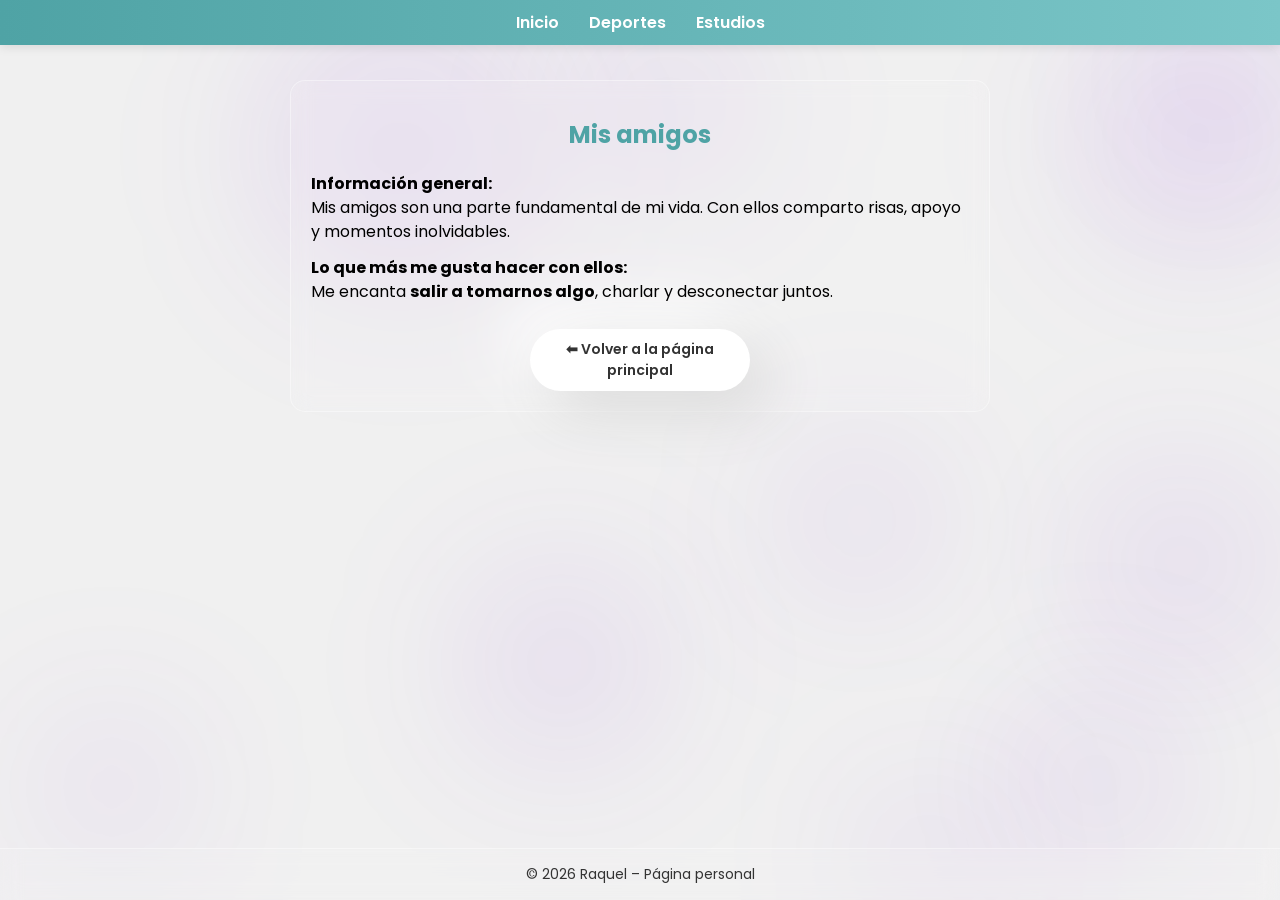
<file: amigos/index.html>
<!DOCTYPE html>
<html lang="es">
<head>
<meta charset="UTF-8">
<title>Amigos</title>

<link href="https://fonts.googleapis.com/css2?family=Poppins:wght@300;400;600&display=swap" rel="stylesheet">
<link rel="stylesheet" href="styles.css">

</head>

<body class="info-page">

<nav>
    <ul>
        <li><a href="../index.html">Inicio</a></li>
        <li><a href="../deportes/index.html">Deportes</a></li>
        <li><a href="../estudios/index.html">Estudios</a></li>
    </ul>
</nav>

<div class="container">
    <h1>Mis amigos</h1>

    <p><strong>Información general:</strong><br>
    Mis amigos son una parte fundamental de mi vida. Con ellos comparto risas, apoyo y momentos inolvidables.</p>

    <p><strong>Lo que más me gusta hacer con ellos:</strong><br>
    Me encanta <strong>salir a tomarnos algo</strong>, charlar y desconectar juntos.</p>

    <a href="../index.html" class="boton-volver">⬅ Volver a la página principal</a>
</div>

<footer>
    © 2026 Raquel – Página personal
</footer>

<script src="../script.js"></script>

</body>
</html>
</file>
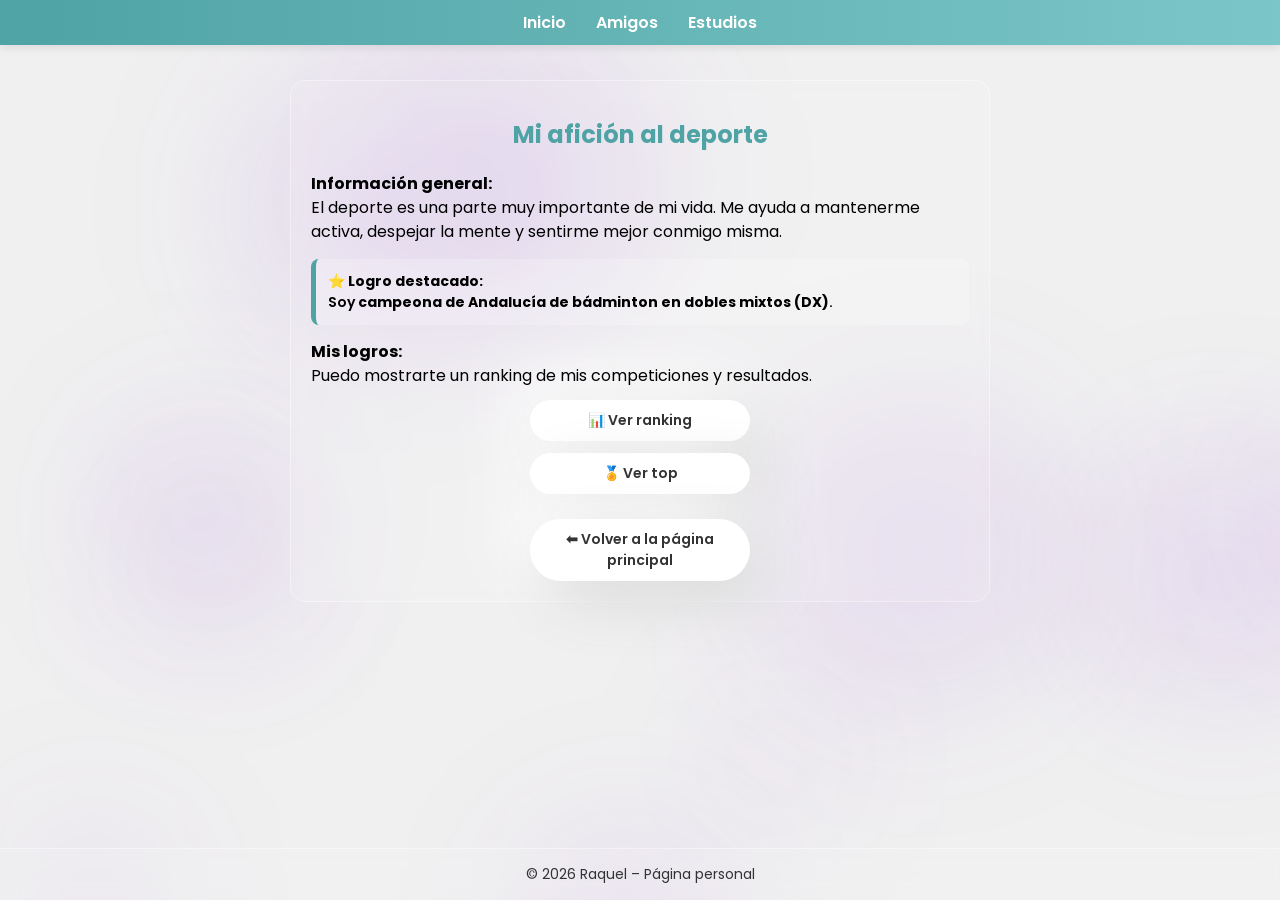
<file: deportes/index.html>
<!DOCTYPE html>
<html lang="es">
<head>
<meta charset="UTF-8">
<title>Deporte</title>

<link href="https://fonts.googleapis.com/css2?family=Poppins:wght@300;400;600&display=swap" rel="stylesheet">
<link rel="stylesheet" href="styles.css">

</head>

<body class="info-page">

<nav>
    <ul>
        <li><a href="../index.html">Inicio</a></li>
        <li><a href="../amigos/index.html">Amigos</a></li>
        <li><a href="../estudios/index.html">Estudios</a></li>
    </ul>
</nav>

<div class="container">
    <h1>Mi afición al deporte</h1>

    <p><strong>Información general:</strong><br>
    El deporte es una parte muy importante de mi vida. Me ayuda a mantenerme activa, despejar la mente y sentirme mejor conmigo misma.</p>

    <div class="highlight">
        ⭐ <strong>Logro destacado:</strong><br>
        Soy <strong>campeona de Andalucía de bádminton en dobles mixtos (DX)</strong>.
    </div>

    <p><strong>Mis logros:</strong><br>
    Puedo mostrarte un ranking de mis competiciones y resultados.</p>

    <a href="ranking/index.html" class="boton-info">📊 Ver ranking</a>
    <a href="top/index.html" class="boton-info">🏅 Ver top</a>
    <a href="../index.html" class="boton-volver">⬅ Volver a la página principal</a>
</div>

<footer>
    © 2026 Raquel – Página personal
</footer>
<script src="../script.js"></script>
</body>
</html>
</file>
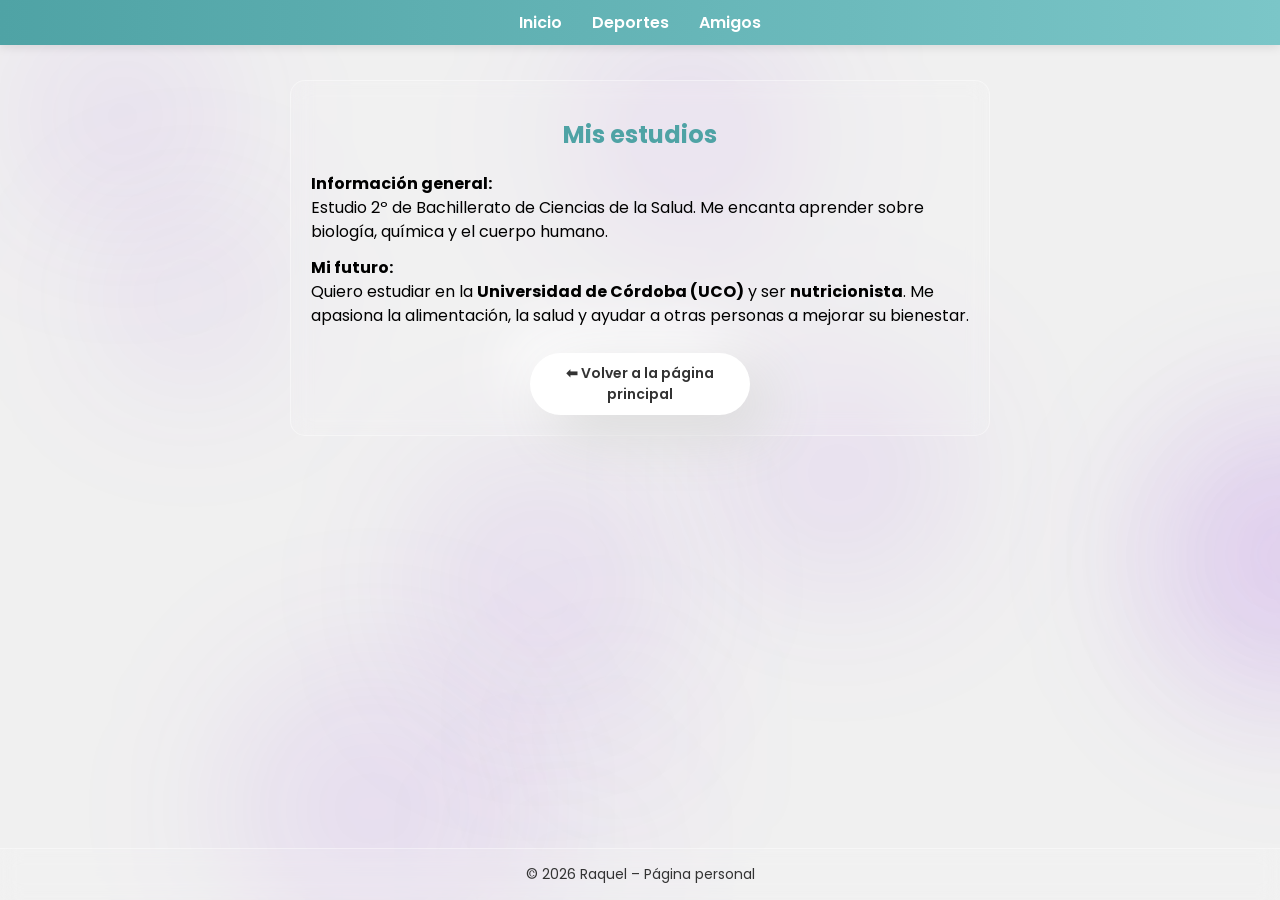
<file: estudios/index.html>
<!DOCTYPE html>
<html lang="es">
<head>
<meta charset="UTF-8">
<title>Estudios</title>

<link href="https://fonts.googleapis.com/css2?family=Poppins:wght@300;400;600&display=swap" rel="stylesheet">
<link rel="stylesheet" href="styles.css">

</head>

<body class="info-page">

<nav>
    <ul>
        <li><a href="../index.html">Inicio</a></li>
        <li><a href="../deportes/index.html">Deportes</a></li>
        <li><a href="../amigos/index.html">Amigos</a></li>
    </ul>
</nav>

<div class="container">
    <h1>Mis estudios</h1>

    <p><strong>Información general:</strong><br>
    Estudio 2º de Bachillerato de Ciencias de la Salud. Me encanta aprender sobre biología, química y el cuerpo humano.</p>

    <p><strong>Mi futuro:</strong><br>
    Quiero estudiar en la <strong>Universidad de Córdoba (UCO)</strong> y ser <strong>nutricionista</strong>.  
    Me apasiona la alimentación, la salud y ayudar a otras personas a mejorar su bienestar.</p>

    <a href="../index.html" class="boton-volver">⬅ Volver a la página principal</a>
</div>

<footer>
    © 2026 Raquel – Página personal
</footer>

<script src="../script.js"></script>

</body>
</html>
</file>
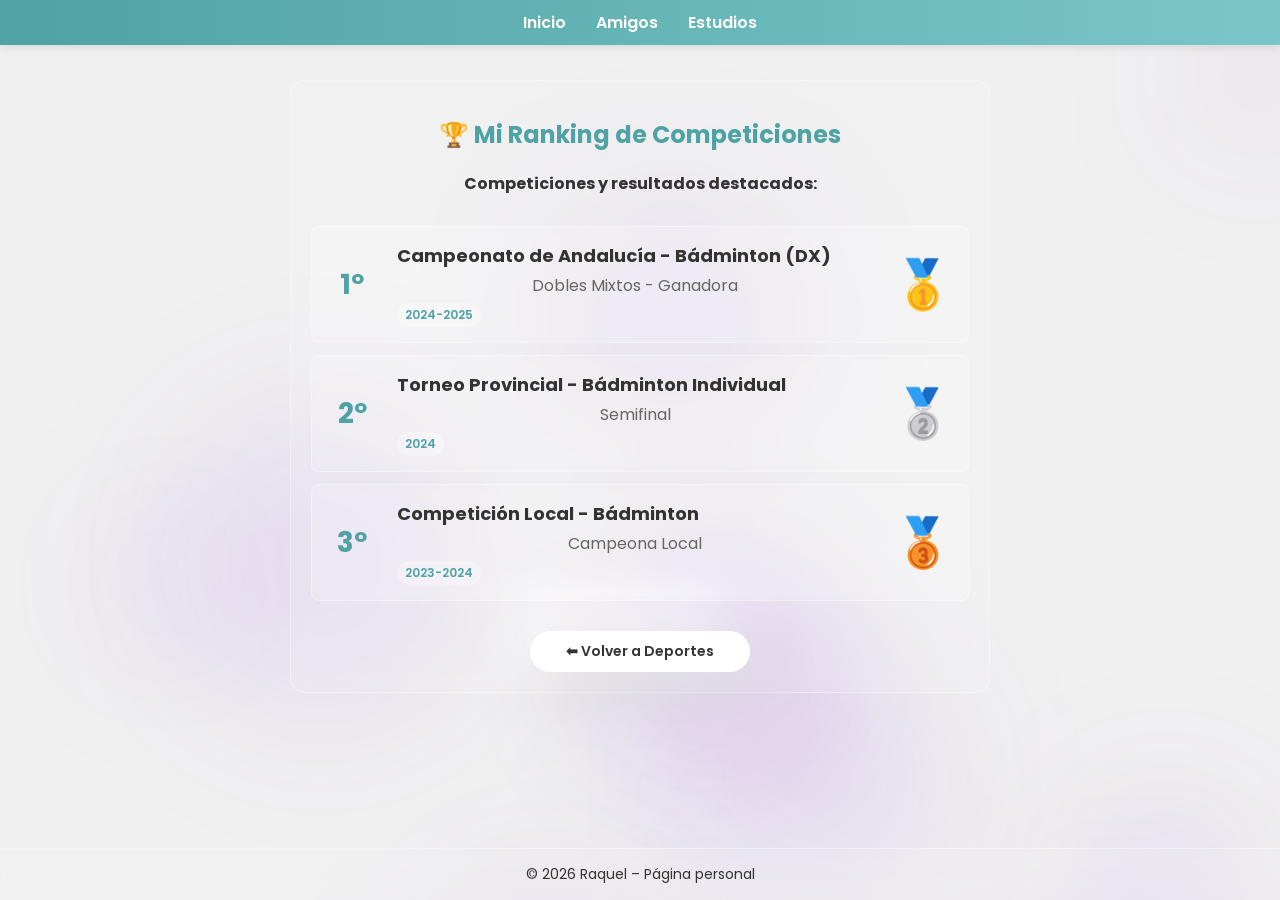
<file: deportes/ranking/index.html>
<!DOCTYPE html>
<html lang="es">
<head>
<meta charset="UTF-8">
<title>Ranking - Mis Competiciones</title>

<link href="https://fonts.googleapis.com/css2?family=Poppins:wght@300;400;600&display=swap" rel="stylesheet">
<link rel="stylesheet" href="styles.css">

</head>

<body class="ranking-page">

<nav>
    <ul>
        <li><a href="../../index.html">Inicio</a></li>
        <li><a href="../../amigos/index.html">Amigos</a></li>
        <li><a href="../../estudios/index.html">Estudios</a></li>
    </ul>
</nav>

<div class="container">
    <h1>🏆 Mi Ranking de Competiciones</h1>

    <p><strong>Competiciones y resultados destacados:</strong></p>

    <div class="ranking-table">
        <div class="ranking-item">
            <div class="ranking-position">1º</div>
            <div class="ranking-info">
                <strong>Campeonato de Andalucía - Bádminton (DX)</strong>
                <p>Dobles Mixtos - Ganadora</p>
                <span class="year">2024-2025</span>
            </div>
            <div class="ranking-medal">🥇</div>
        </div>

        <div class="ranking-item">
            <div class="ranking-position">2º</div>
            <div class="ranking-info">
                <strong>Torneo Provincial - Bádminton Individual</strong>
                <p>Semifinal</p>
                <span class="year">2024</span>
            </div>
            <div class="ranking-medal">🥈</div>
        </div>

        <div class="ranking-item">
            <div class="ranking-position">3º</div>
            <div class="ranking-info">
                <strong>Competición Local - Bádminton</strong>
                <p>Campeona Local</p>
                <span class="year">2023-2024</span>
            </div>
            <div class="ranking-medal">🥉</div>
        </div>
    </div>

    <a href="../index.html" class="boton-volver">⬅ Volver a Deportes</a>
</div>

<footer>
    © 2026 Raquel – Página personal
</footer>

<script src="../../script.js"></script>

</body>
</html>
</file>
<file: amigos/styles.css>
/* ================= AMIGOS - INFORMACIÓN ================= */

body { 
    font-family: 'Poppins', sans-serif; 
    background: transparent;
    padding: 0;
    margin: 0;
    padding-top: 60px; /* Reducido */
    min-height: 100dvh; /* Cambiado a dvh */
    font-size: 14px;
    display: flex;
    flex-direction: column;
    box-sizing: border-box;
}

/* ================= MENÚ ================= */
nav {
    background: linear-gradient(90deg, #4fa3a5, #7bc6c8);
    padding: 10px 0; /* Reducido */
    position: fixed;
    top: 0;
    width: 100%;
    z-index: 1000;
    box-shadow: 0 2px 10px rgba(0,0,0,0.1);
}

nav ul {
    list-style: none;
    display: flex;
    justify-content: center;
    gap: 30px; /* Reducido */
    margin: 0;
    padding: 0;
}

nav ul li a {
    color: white;
    text-decoration: none;
    font-weight: 600;
    font-size: 16px; /* Reducido */
    transition: 0.3s;
}

nav ul li a:hover {
    color: #ffe4ec;
}

.container {
    background: rgba(255, 255, 255, 0.1);
    backdrop-filter: blur(10px);
    -webkit-backdrop-filter: blur(10px);
    padding: 20px; /* Reducido */
    border-radius: 15px; /* Reducido */
    max-width: 700px; /* Reducido */
    margin: 20px auto; /* Agregado margen top y bottom */
    border: 1px solid rgba(255, 255, 255, 0.4); /* Agregado para efecto glass */
    box-sizing: border-box;
    width: calc(100% - 40px);
}

h1 { 
    color: #4fa3a5; /* Agregado color */
    text-align: center;
    margin-bottom: 20px; /* Reducido */
    font-size: 24px; /* Reducido */
}

p { 
    font-size: 16px; /* Reducido */
    line-height: 1.5;
    margin: 12px 0; /* Reducido */
}

.boton-volver {
    display: block;
    width: 200px; /* Reducido */
    margin: 25px auto 0; /* Reducido */
    padding: 10px; /* Reducido */
    text-align: center;
    background: #ffffff;
    border-radius: 50px;
    box-shadow: 20px 20px 60px #d9d9d9, -20px -20px 60px #ffffff;
    color: #333;
    text-decoration: none;
    font-weight: 600;
    transition: box-shadow 0.3s ease;
}

.boton-volver:hover {
    background: #f0f0f0;
}

.boton-volver:active {
    box-shadow: inset 20px 20px 60px #d9d9d9, inset -20px -20px 60px #ffffff;
}

/* ================= FOOTER ================= */
footer {
    background: rgba(255, 255, 255, 0.1);
    backdrop-filter: blur(10px);
    -webkit-backdrop-filter: blur(10px);
    color: #333;
    text-align: center;
    padding: 15px;
    margin-top: auto; /* Hace que el footer se pegue abajo */
    border-top: 1px solid rgba(255, 255, 255, 0.4);
}

/* ================= RESPONSIVE DESIGN ================= */

/* Tablet */
@media (max-width: 768px) {
    .container {
        padding: 15px;
        max-width: 90%;
        width: calc(100% - 20px);
    }

    h1 {
        font-size: 22px;
    }

    p {
        font-size: 14px;
    }

    .boton-volver {
        width: 180px;
        padding: 8px;
        font-size: 14px;
    }
}

/* Móvil */
@media (max-width: 480px) {
    .container {
        padding: 10px;
        max-width: 95%;
        width: calc(100% - 10px);
    }

    h1 {
        font-size: 20px;
    }

    p {
        font-size: 13px;
    }

    .boton-volver {
        width: 160px;
        padding: 6px;
        font-size: 12px;
    }

    footer {
        padding: 10px;
        font-size: 12px;
    }
}
</file>
<file: deportes/styles.css>
/* ================= DEPORTES - INFORMACIÓN ================= */

body { 
    font-family: 'Poppins', sans-serif; 
    background: transparent;
    padding: 0;
    margin: 0;
    padding-top: 60px; /* Reducido */
    min-height: 100dvh; /* Cambiado a dvh */
    font-size: 14px;
    display: flex;
    flex-direction: column;
    box-sizing: border-box;
}

/* ================= MENÚ ================= */
nav {
    background: linear-gradient(90deg, #4fa3a5, #7bc6c8);
    padding: 10px 0; /* Reducido */
    position: fixed;
    top: 0;
    width: 100%;
    z-index: 1000;
    box-shadow: 0 2px 10px rgba(0,0,0,0.1);
}

nav ul {
    list-style: none;
    display: flex;
    justify-content: center;
    gap: 30px; /* Reducido */
    margin: 0;
    padding: 0;
}

nav ul li a {
    color: white;
    text-decoration: none;
    font-weight: 600;
    font-size: 16px; /* Reducido */
    transition: 0.3s;
}

nav ul li a:hover {
    color: #ffe4ec;
}

.container {
    background: rgba(255, 255, 255, 0.1);
    backdrop-filter: blur(10px);
    -webkit-backdrop-filter: blur(10px);
    padding: 20px; /* Reducido */
    border-radius: 15px; /* Reducido */
    max-width: 700px; /* Reducido */
    margin: 20px auto; /* Agregado margen top y bottom */
    border: 1px solid rgba(255, 255, 255, 0.4); /* Agregado para efecto glass */
    box-sizing: border-box;
    width: calc(100% - 40px);
}

h1 { 
    color: #4fa3a5; /* Agregado color */
    text-align: center;
    margin-bottom: 20px; /* Reducido */
    font-size: 24px; /* Reducido */
}

p { 
    font-size: 16px; /* Reducido */
    line-height: 1.5;
    margin: 12px 0; /* Reducido */
}

.highlight {
    background: rgba(255, 255, 255, 0.2);
    padding: 12px; /* Reducido */
    border-left: 5px solid #4fa3a5; /* Reducido */
    border-radius: 8px; /* Reducido */
    margin: 15px 0; /* Reducido */
    font-weight: 600;
}

.boton-volver {
    display: block;
    width: 200px; /* Reducido */
    margin: 25px auto 0; /* Reducido */
    padding: 10px; /* Reducido */
    text-align: center;
    background: #ffffff;
    border-radius: 50px;
    box-shadow: 20px 20px 60px #d9d9d9, -20px -20px 60px #ffffff;
    color: #333;
    text-decoration: none;
    font-weight: 600;
    transition: box-shadow 0.3s ease;
}

.boton-volver:hover {
    background: #f0f0f0;
}

.boton-volver:active {
    box-shadow: inset 20px 20px 60px #d9d9d9, inset -20px -20px 60px #ffffff;
}

.boton-info {
    display: block;
    width: 200px; /* Reducido */
    margin: 12px auto 0; /* Reducido */
    padding: 10px; /* Reducido */
    text-align: center;
    background: #ffffff;
    border-radius: 50px;
    box-shadow: 20px 20px 60px #d9d9d9, -20px -20px 60px #ffffff;
    color: #333;
    text-decoration: none;
    font-weight: 600;
    transition: box-shadow 0.3s ease;
}

.boton-info:hover {
    background: #f0f0f0;
}

.boton-info:active {
    box-shadow: inset 20px 20px 60px #d9d9d9, inset -20px -20px 60px #ffffff;
}

/* ================= FOOTER ================= */
footer {
    background: rgba(255, 255, 255, 0.1);
    backdrop-filter: blur(10px);
    -webkit-backdrop-filter: blur(10px);
    color: #333;
    text-align: center;
    padding: 15px;
    margin-top: auto; /* Hace que el footer se pegue abajo */
    border-top: 1px solid rgba(255, 255, 255, 0.4);
}

/* ================= RESPONSIVE DESIGN ================= */

/* Tablet */
@media (max-width: 768px) {
    .container {
        padding: 15px;
        max-width: 90%;
        width: calc(100% - 20px);
    }

    h1 {
        font-size: 22px;
    }

    p {
        font-size: 14px;
    }

    .boton-volver, .boton-info {
        width: 180px;
        padding: 8px;
        font-size: 14px;
    }
}

/* Móvil */
@media (max-width: 480px) {
    .container {
        padding: 10px;
        max-width: 95%;
        width: calc(100% - 10px);
    }

    h1 {
        font-size: 20px;
    }

    p {
        font-size: 13px;
    }

    .boton-volver, .boton-info {
        width: 160px;
        padding: 6px;
        font-size: 12px;
    }

    footer {
        padding: 10px;
        font-size: 12px;
    }
}
</file>
<file: estudios/styles.css>
/* ================= ESTUDIOS - INFORMACIÓN ================= */

body { 
    font-family: 'Poppins', sans-serif; 
    background: transparent;
    padding: 0;
    margin: 0;
    padding-top: 60px; /* Reducido */
    min-height: 100dvh; /* Cambiado a dvh */
    font-size: 14px;
    display: flex;
    flex-direction: column;
    box-sizing: border-box;
}

/* ================= MENÚ ================= */
nav {
    background: linear-gradient(90deg, #4fa3a5, #7bc6c8);
    padding: 10px 0; /* Reducido */
    position: fixed;
    top: 0;
    width: 100%;
    z-index: 1000;
    box-shadow: 0 2px 10px rgba(0,0,0,0.1);
}

nav ul {
    list-style: none;
    display: flex;
    justify-content: center;
    gap: 30px; /* Reducido */
    margin: 0;
    padding: 0;
}

nav ul li a {
    color: white;
    text-decoration: none;
    font-weight: 600;
    font-size: 16px; /* Reducido */
    transition: 0.3s;
}

nav ul li a:hover {
    color: #ffe4ec;
}

.container {
    background: rgba(255, 255, 255, 0.1);
    backdrop-filter: blur(10px);
    -webkit-backdrop-filter: blur(10px);
    padding: 20px; /* Reducido */
    border-radius: 15px; /* Reducido */
    max-width: 700px; /* Reducido */
    margin: 20px auto; /* Agregado margen top y bottom */
    border: 1px solid rgba(255, 255, 255, 0.4); /* Agregado para efecto glass */
    box-sizing: border-box;
    width: calc(100% - 40px);
}

h1 { 
    color: #4fa3a5; /* Agregado color */
    text-align: center;
    margin-bottom: 20px; /* Reducido */
    font-size: 24px; /* Reducido */
}

p { 
    font-size: 16px; /* Reducido */
    line-height: 1.5;
    margin: 12px 0; /* Reducido */
}

.boton-volver {
    display: block;
    width: 200px; /* Reducido */
    margin: 25px auto 0; /* Reducido */
    padding: 10px; /* Reducido */
    text-align: center;
    background: #ffffff;
    border-radius: 50px;
    box-shadow: 20px 20px 60px #d9d9d9, -20px -20px 60px #ffffff;
    color: #333;
    text-decoration: none;
    font-weight: 600;
    transition: box-shadow 0.3s ease;
}

.boton-volver:hover {
    background: #f0f0f0;
}

.boton-volver:active {
    box-shadow: inset 20px 20px 60px #d9d9d9, inset -20px -20px 60px #ffffff;
}

/* ================= FOOTER ================= */
footer {
    background: rgba(255, 255, 255, 0.1);
    backdrop-filter: blur(10px);
    -webkit-backdrop-filter: blur(10px);
    color: #333;
    text-align: center;
    padding: 15px;
    margin-top: auto; /* Hace que el footer se pegue abajo */
    border-top: 1px solid rgba(255, 255, 255, 0.4);
}

/* ================= RESPONSIVE DESIGN ================= */

/* Tablet */
@media (max-width: 768px) {
    .container {
        padding: 15px;
        max-width: 90%;
        width: calc(100% - 20px);
    }

    h1 {
        font-size: 22px;
    }

    p {
        font-size: 14px;
    }

    .boton-volver {
        width: 180px;
        padding: 8px;
        font-size: 14px;
    }
}

/* Móvil */
@media (max-width: 480px) {
    .container {
        padding: 10px;
        max-width: 95%;
        width: calc(100% - 10px);
    }

    h1 {
        font-size: 20px;
    }

    p {
        font-size: 13px;
    }

    .boton-volver {
        width: 160px;
        padding: 6px;
        font-size: 12px;
    }

    footer {
        padding: 10px;
        font-size: 12px;
    }
}
</file>
<file: deportes/ranking/styles.css>
/* ================= RANKING DE COMPETICIONES ================= */

body { 
    font-family: 'Poppins', sans-serif; 
    background: transparent;
    padding: 0;
    margin: 0;
    padding-top: 60px; /* Reducido */
    min-height: 100dvh; /* Cambiado a dvh */
    font-size: 14px;
    display: flex;
    flex-direction: column;
    box-sizing: border-box;
}

/* ================= MENÚ ================= */
nav {
    background: linear-gradient(90deg, #4fa3a5, #7bc6c8);
    padding: 10px 0; /* Reducido */
    position: fixed;
    top: 0;
    width: 100%;
    z-index: 1000;
    box-shadow: 0 2px 10px rgba(0,0,0,0.1);
}

nav ul {
    list-style: none;
    display: flex;
    justify-content: center;
    gap: 30px; /* Reducido */
    margin: 0;
    padding: 0;
}

nav ul li a {
    color: white;
    text-decoration: none;
    font-weight: 600;
    font-size: 16px; /* Reducido */
    transition: 0.3s;
}

nav ul li a:hover {
    color: #ffe4ec;
}

.container {
    background: rgba(255, 255, 255, 0.1);
    backdrop-filter: blur(10px);
    -webkit-backdrop-filter: blur(10px);
    padding: 20px; /* Reducido */
    border-radius: 15px; /* Reducido */
    max-width: 700px; /* Reducido */
    margin: 20px auto; /* Agregado margen top y bottom */
    border: 1px solid rgba(255, 255, 255, 0.4); /* Agregado para efecto glass */
    box-sizing: border-box;
    width: calc(100% - 40px);
}

h1 { 
    color: #4fa3a5; /* Agregado color */
    text-align: center;
    margin-bottom: 20px; /* Reducido */
    font-size: 24px; /* Reducido */
}

p { 
    font-size: 16px; /* Reducido */
    line-height: 1.5;
    margin: 12px 0; /* Reducido */
    text-align: center;
    font-weight: 600;
    color: #333;
}

.ranking-table {
    margin: 30px 0;
}

.ranking-item {
    display: flex;
    align-items: center;
    padding: 15px; /* Reducido */
    margin-bottom: 12px; /* Reducido */
    background: rgba(255, 255, 255, 0.1);
    backdrop-filter: blur(5px);
    -webkit-backdrop-filter: blur(5px);
    border-left: 5px solid #4fa3a5; /* Agregado color */
    border-radius: 8px; /* Reducido */
    border: 1px solid rgba(255, 255, 255, 0.4); /* Agregado para efecto glass */
    transition: 0.3s;
}

.ranking-item:hover {
    background: rgba(255, 255, 255, 0.2);
    transform: translateX(5px);
}

.ranking-position {
    font-size: 28px; /* Reducido */
    font-weight: bold;
    color: #4fa3a5; /* Agregado color */
    min-width: 50px; /* Reducido */
    text-align: center;
}

.ranking-info {
    flex: 1;
    margin: 0 20px;
}

.ranking-info strong {
    display: block;
    font-size: 18px;
    color: #333;
    margin-bottom: 5px;
}

.ranking-info p {
    font-size: 16px;
    color: #666;
    margin: 5px 0;
    font-weight: normal;
}

.ranking-info .year {
    display: inline-block;
    background: rgba(255, 255, 255, 0.3);
    padding: 3px 8px; /* Reducido */
    border-radius: 12px; /* Reducido */
    font-size: 12px; /* Reducido */
    color: #4fa3a5; /* Agregado color */
    font-weight: 600;
}

.ranking-medal {
    font-size: 48px;
}

.boton-volver {
    display: block;
    width: 200px; /* Reducido */
    margin: 25px auto 0; /* Reducido */
    padding: 10px; /* Reducido */
    text-align: center;
    background: #ffffff;
    border-radius: 50px;
    box-shadow: 20px 20px 60px #d9d9d9, -20px -20px 60px #ffffff;
    color: #333;
    text-decoration: none;
    font-weight: 600;
    transition: box-shadow 0.3s ease;
}

.boton-volver:hover {
    background: #f0f0f0;
}

.boton-volver:active {
    box-shadow: inset 20px 20px 60px #d9d9d9, inset -20px -20px 60px #ffffff;
}

/* ================= FOOTER ================= */
footer {
    background: rgba(255, 255, 255, 0.1);
    backdrop-filter: blur(10px);
    -webkit-backdrop-filter: blur(10px);
    color: #333;
    text-align: center;
    padding: 15px;
    margin-top: auto; /* Hace que el footer se pegue abajo */
    border-top: 1px solid rgba(255, 255, 255, 0.4);
}

/* ================= RESPONSIVE DESIGN ================= */

/* Tablet */
@media (max-width: 768px) {
    .container {
        padding: 15px;
        max-width: 90%;
        width: calc(100% - 20px);
    }

    h1 {
        font-size: 22px;
    }

    p {
        font-size: 14px;
    }

    .ranking-item {
        padding: 12px;
    }

    .ranking-position {
        font-size: 24px;
        min-width: 40px;
    }

    .ranking-medal {
        font-size: 40px;
    }

    .boton-volver {
        width: 180px;
        padding: 8px;
        font-size: 14px;
    }
}

/* Móvil */
@media (max-width: 480px) {
    .container {
        padding: 10px;
        max-width: 95%;
        width: calc(100% - 10px);
    }

    h1 {
        font-size: 20px;
    }

    p {
        font-size: 13px;
    }

    .ranking-item {
        padding: 10px;
        flex-direction: column;
        text-align: center;
    }

    .ranking-position {
        font-size: 20px;
        min-width: auto;
        margin-bottom: 5px;
    }

    .ranking-info {
        margin-left: 0;
    }

    .ranking-medal {
        font-size: 32px;
        margin-top: 5px;
    }

    .boton-volver {
        width: 160px;
        padding: 6px;
        font-size: 12px;
    }

    footer {
        padding: 10px;
        font-size: 12px;
    }
}
</file>
